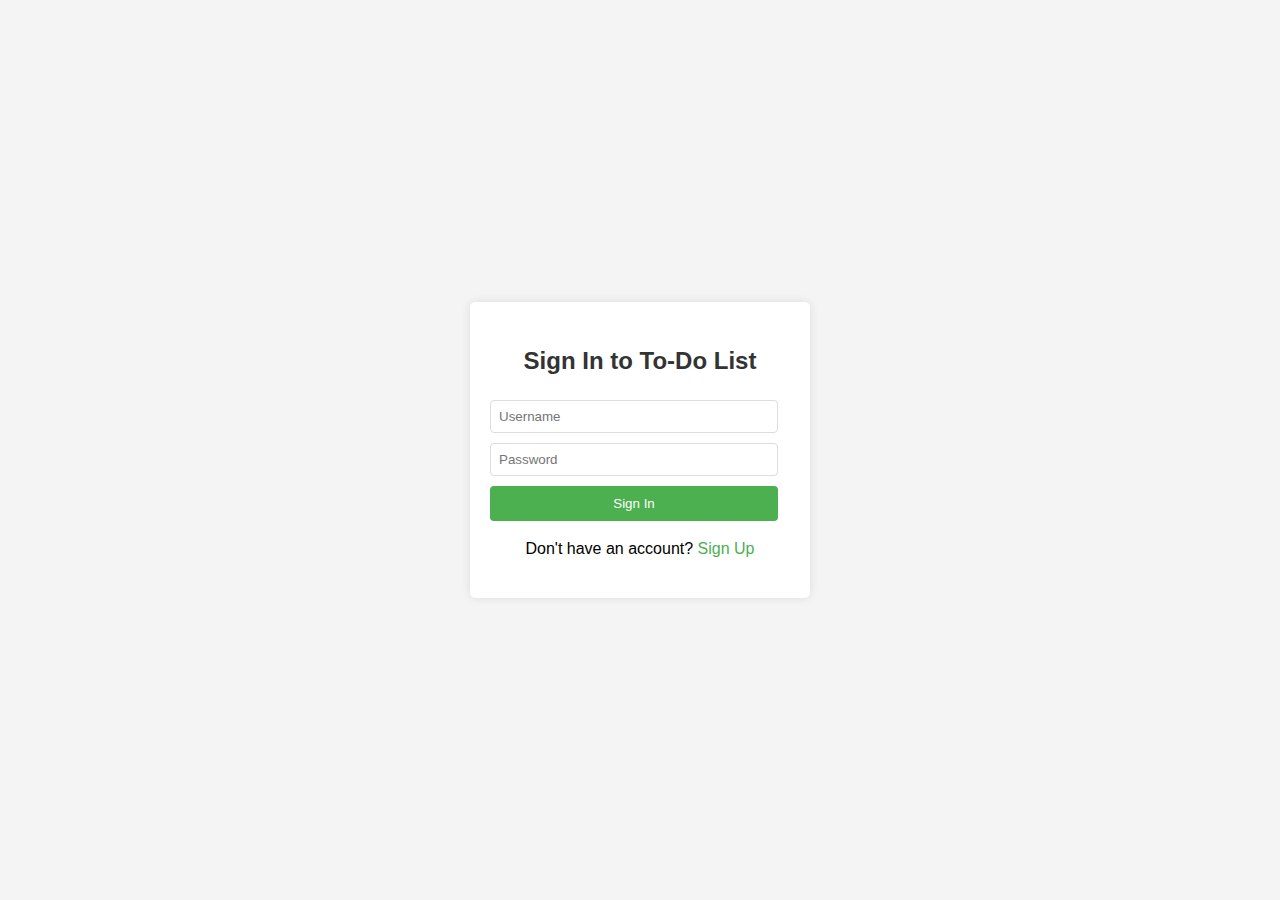
<file: index.html>
<!DOCTYPE html>
<html lang="en">
<head>
    <meta charset="UTF-8">
    <meta name="viewport" content="width=device-width, initial-scale=1.0">
    <title>Sign In - To-Do List Application</title>
    <link rel="stylesheet" href="auth.css">
</head>
<body>
    <div id="auth-container">
        <h2>Sign In to To-Do List</h2>
        <form id="signin-form">
            <input type="text" id="username" placeholder="Username" required>
            <input type="password" id="password" placeholder="Password" required>
            <button type="submit">Sign In</button>
        </form>
        <p>Don't have an account? <a href="signup.html">Sign Up</a></p>
    </div>
    <script src="index.js"></script>
</body>
</html>
</file>
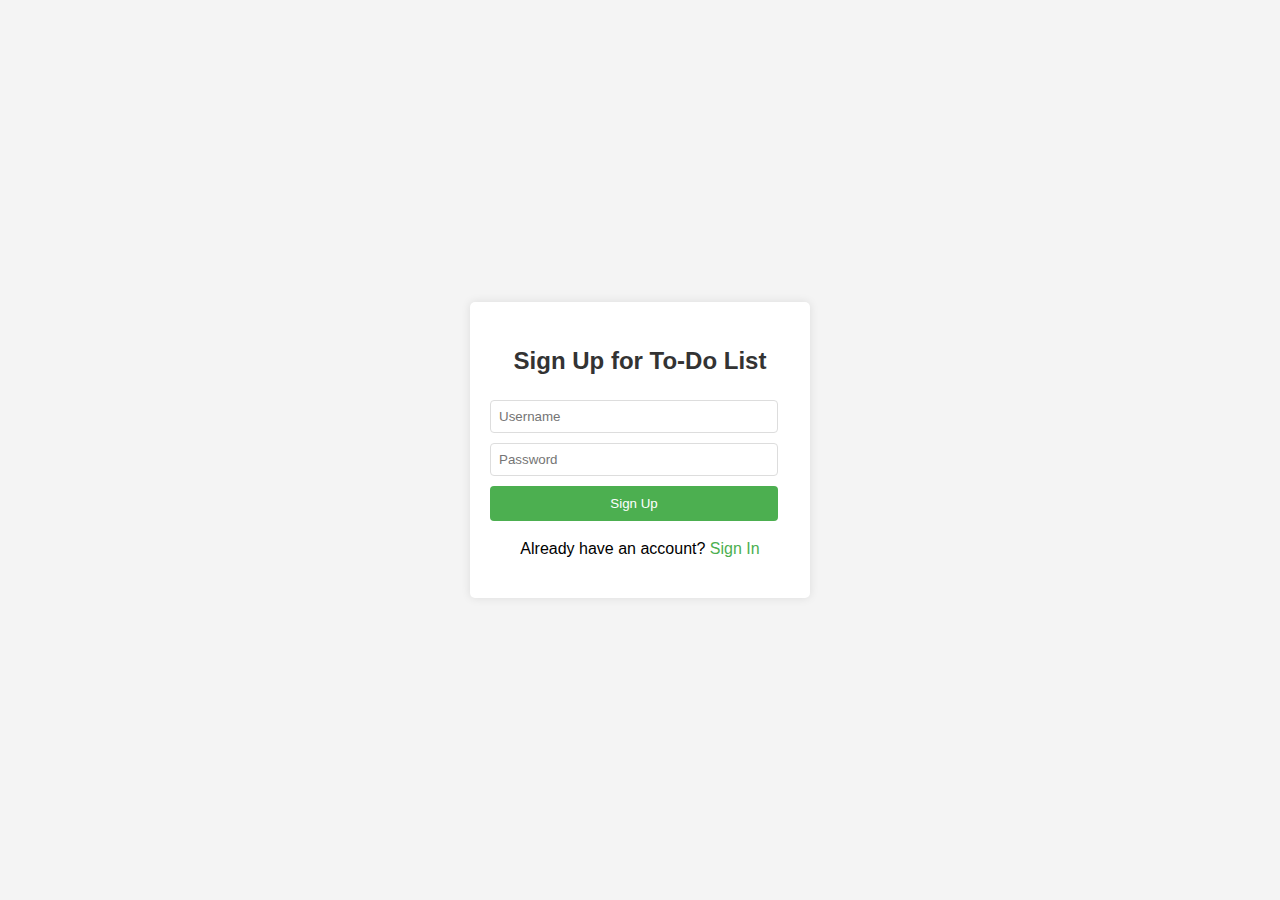
<file: signup.html>
<!DOCTYPE html>
<html lang="en">
<head>
    <meta charset="UTF-8">
    <meta name="viewport" content="width=device-width, initial-scale=1.0">
    <title>Sign Up - To-Do List Application</title>
    <link rel="stylesheet" href="auth.css">
</head>
<body>
    <div id="auth-container">
        <h2>Sign Up for To-Do List</h2>
        <form id="signup-form">
            <input type="text" id="username" placeholder="Username" required>
            <input type="password" id="password" placeholder="Password" required>
            <button type="submit">Sign Up</button>
        </form>
        <p>Already have an account? <a href="index.html">Sign In</a></p>
    </div>
    <script src="signup.js"></script>
</body>
</html>
</file>
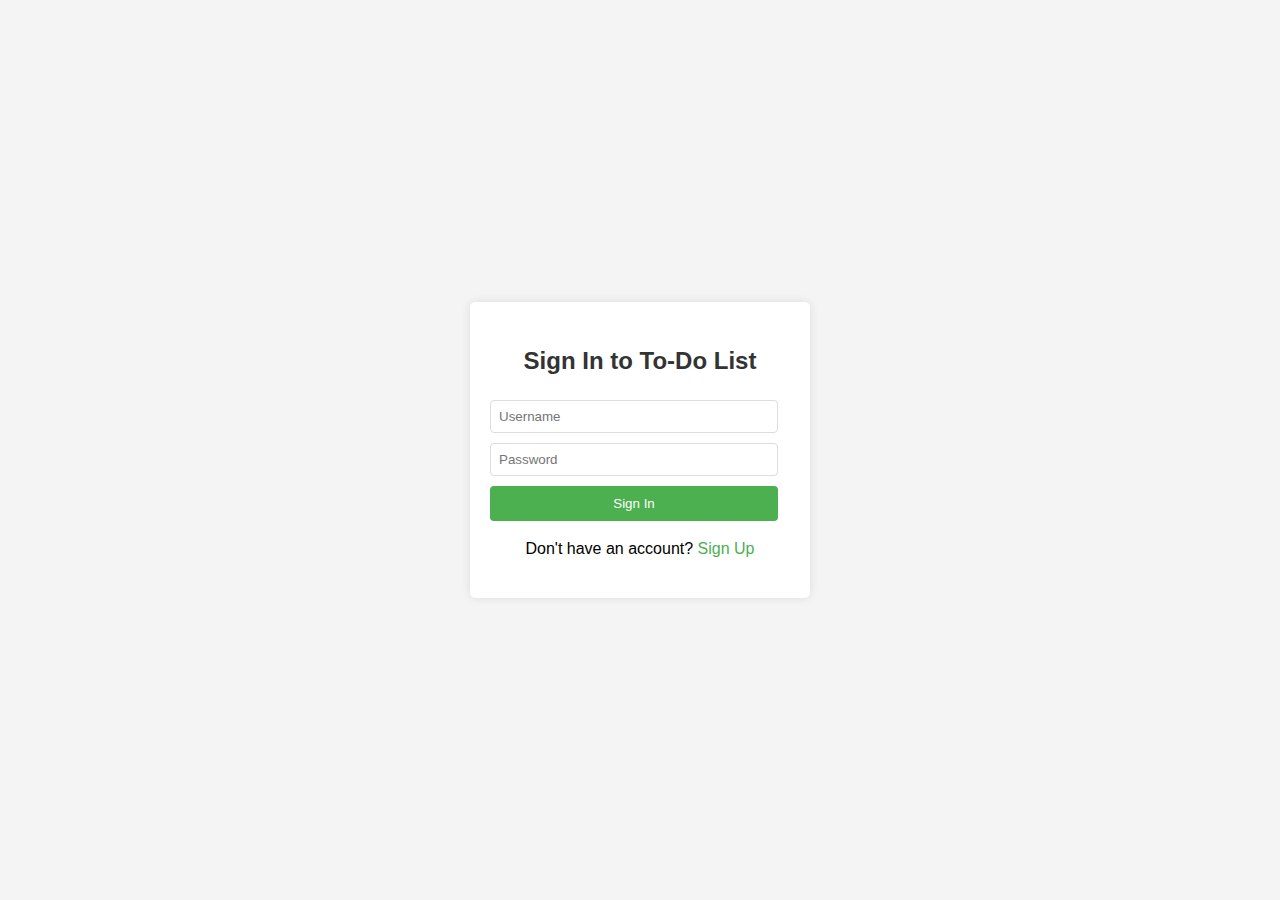
<file: todo.html>
<!DOCTYPE html>
<html lang="en">
<head>
    <meta charset="UTF-8">
    <meta name="viewport" content="width=device-width, initial-scale=1.0">
    <title>To-Do List Application</title>
    <link rel="stylesheet" href="todo.css">
</head>
<body>
    <div id="todo-container">
        <header>
            <h1>To-Do List</h1>
            <button id="logout">Logout</button>
        </header>
        <form id="todo-form">
            <input type="text" id="todo-title" placeholder="Task title" required>
            <input type="text" id="todo-description" placeholder="Task description">
            <select id="todo-priority">
                <option value="low">Low</option>
                <option value="medium">Medium</option>
                <option value="high">High</option>
            </select>
            <input type="datetime-local" id="todo-due-time" required>
            <button type="submit">Add Task</button>
        </form>
        <ul id="todo-list"></ul>
    </div>

    <div id="edit-popup" class="popup">
        <div class="popup-content">
            <h2>Edit Task</h2>
            <form id="edit-form">
                <input type="text" id="edit-title" placeholder="Task title" required>
                <input type="text" id="edit-description" placeholder="Task description">
                <select id="edit-priority">
                    <option value="low">Low</option>
                    <option value="medium">Medium</option>
                    <option value="high">High</option>
                </select>
                <input type="datetime-local" id="edit-due-time" required>
                <button type="submit">Save Changes</button>
                <button type="button" id="cancel-edit">Cancel</button>
            </form>
        </div>
    </div>

    <script src="todo.js"></script>
</body>
</html>
</file>
<file: auth.css>
body {
    font-family: Arial, sans-serif;
    line-height: 1.6;
    margin: 0;
    padding: 0;
    display: flex;
    justify-content: center;
    align-items: center;
    height: 100vh;
    background-color: #f4f4f4;
}

#auth-container {
    background-color: #fff;
    padding: 20px;
    border-radius: 5px;
    box-shadow: 0 0 10px rgba(0, 0, 0, 0.1);
    width: 300px;
}

h2 {
    text-align: center;
    color: #333;
}

form {
    display: flex;
    flex-direction: column;
}

input[type="text"],
input[type="password"] {
    width: 90%;
    padding: 8px;
    margin-bottom: 10px;
    border: 1px solid #ddd;
    border-radius: 4px;
}

button {
    background-color: #4CAF50;
    color: white;
    padding: 10px 10px;
    width: 96%;
    border: none;
    border-radius: 4px;
}

button:hover {
    background-color: #45a049;
}

p {
    text-align: center;
    margin-top: 15px;
}

a {
    color: #4CAF50;
    text-decoration: none;
}

a:hover {
    text-decoration: underline;
}
</file>
<file: todo.css>
body {
    font-family: Arial, sans-serif;
    line-height: 1.6;
    margin: 0;
    padding: 20px;
    background-color: #f4f4f4;
  }
  
  #todo-container {
    max-width: 800px;
    margin: 0 auto;
    background-color: #fff;
    padding: 20px;
    border-radius: 5px;
    box-shadow: 0 0 10px rgba(0, 0, 0, 0.1);
  }
  
  header {
    display: flex;
    justify-content: space-between;
    align-items: center;
    margin-bottom: 20px;
  }
  
  h1 {
    color: #333;
    margin: 0;
  }
  
  #logout {
    background-color: #f44336;
    color: white;
    padding: 10px 15px;
    border: none;
    border-radius: 4px;
    cursor: pointer;
  }
  
  #logout:hover {
    background-color: #d32f2f;
  }
  
  #todo-form {
    display: grid;
    grid-template-columns: 1fr 1fr;
    gap: 10px;
    margin-bottom: 20px;
  }
  
  input[type="text"],
  input[type="datetime-local"] {
    width: 90%;
    padding: 8px;
    border: 1px solid #ddd;
    border-radius: 4px;
  }
  select {
    width: 95%;
    padding: 8px;
    border: 1px solid #ddd;
    border-radius: 4px;
  }
  
  button[type="submit"] {
    grid-column: span 2;
    background-color: #4caf50;
    color: white;
    padding: 10px 15px;
    width: 97%;
    border: none;
    border-radius: 4px;
    cursor: pointer;
  }
  
  button[type="submit"]:hover {
    background-color: #45a049;
  }
  
  #todo-list {
    list-style-type: none;
    padding: 0;
  }
  
  #todo-list li {
    background-color: #f9f9f9;
    margin-bottom: 10px;
    padding: 10px;
    border-radius: 4px;
    display: flex;
    justify-content: space-between;
    align-items: center;
  }
  
  #todo-list li button {
    margin-left: 10px;
    padding: 5px 10px;
    border: none;
    border-radius: 4px;
    cursor: pointer;
  }
  
  .priority-low {
    border-left: 5px solid #4caf50;
  }
  .priority-medium {
    border-left: 5px solid #ffc107;
  }
  .priority-high {
    border-left: 5px solid #f44336;
  }
  
  .task-info {
    display: flex;
    flex-direction: column;
  }
  
  .task-title {
    font-weight: bold;
  }
  
  .task-description {
    font-size: 0.9em;
    color: #666;
  }
  
  .task-due-time {
    font-size: 0.8em;
    color: #999;
  }
  
.popup {
    display: none;
    position: fixed;
    z-index: 1;
    left: 0;
    top: 0;
    width: 100%;
    height: 100%;
    overflow: auto;
    background-color: rgba(0, 0, 0, 0.5);
  }
  
  .popup-content {
    background-color: #ffffff;
    margin: 8% auto;
    padding: 32px;
    width: 80%;
    max-width: 600px;
    border-radius: 12px;
    box-shadow: 0 2px 10px rgba(0, 0, 0, 0.1);
  }
  
  .popup-content h2 {
    font-size: 20px;
    font-weight: bold;
    margin: 0 0 24px 0;
    color: #000000;
  }
  
  #edit-form {
    display: grid;
    grid-template-columns: 1fr 1fr;
    gap: 16px;
  }
  
  #edit-form input[type="text"],
  #edit-form input[type="datetime-local"]{
    width: 90%;
    padding: 12px;
    border: 1px solid #e0e0e0;
    border-radius: 8px;
    font-size: 16px;
    background-color: #ffffff;
  }
  #edit-form select {
    width: 98%;
    padding: 10px;
    border: 1px solid #e0e0e0;
    border-radius: 8px;
    font-size: 16px;
    background-color: #ffffff;
  }
    
  #edit-form input[type="datetime-local"] {
    grid-column: 2;
  }
  
  #edit-form select {
    grid-column: 1;
    appearance: none;
    background-repeat: no-repeat;
    background-position: right 12px center;
    padding-right: 40px;
  }
  
  #edit-form button {
    grid-column: span 2;
    padding: 14px;
    border: none;
    border-radius: 8px;
    font-size: 18px;
    cursor: pointer;
    transition: background-color 0.2s;
  }
  
  #edit-form button[type="submit"] {
    background-color: #4caf50;
    color: white;
    margin-left: 2%;
    width: 95%;
  }
  
  #edit-form button[type="submit"]:hover {
    background-color: #45a049;
  }
  
  #cancel-edit {
    background-color: #e74c3c;
    color: white;
    width: 95%;
    margin-left: 2%;
  }
  
  #cancel-edit:hover {
    background-color: #c0392b;
  }
  
  



  @media (max-width:700px) {

    #todo-form{
        display: flex;
        flex-direction: column;
    }
    button[type="submit"] {
        grid-column: span 2;
        background-color: #4caf50;
        color: white;
        padding: 10px 15px;
        width: 95%;
        border: none;
        border-radius: 4px;
        cursor: pointer;
      }

      #edit-form {
        display: flex;
        flex-direction: column;
      }

      .popup-content {
        background-color: #ffffff;
        margin: 10% auto;
        padding: 32px;
        width: 80%;
        max-width: 400px;
        border-radius: 12px;
        box-shadow: 0 2px 10px rgba(0, 0, 0, 0.1);
      }

      #edit-form button[type="submit"] {
        background-color: #4caf50;
        color: white;
        margin-left: 2%;
        width: 95%;
      }
      #cancel-edit {
        background-color: #e74c3c;
        color: white;
        width: 95%;
        margin-left: 2%;
      }
    
  }
</file>
